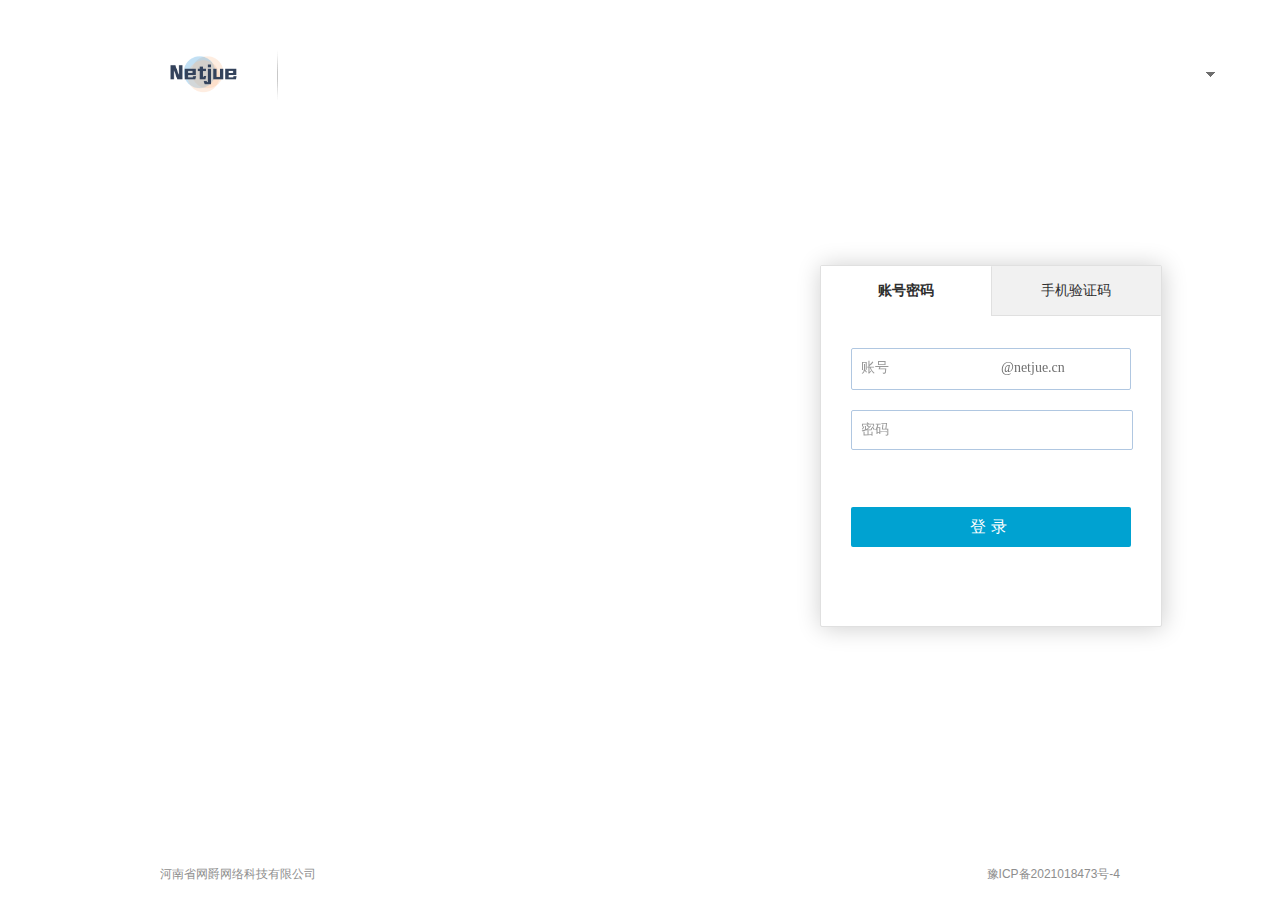
<file: index.html>
<html>
    <head>
        <meta http-equiv="Content-Type" content="text/html;charset=utf-8">
        <meta name="ROBOTS" content="NOINDEX,NOFOLLOW">
        <meta http-equiv="expires" content="0">
        <meta name="keywords" content="网爵邮箱 企业邮箱 河南省网爵网络科技有限公司">
        <meta name="description" content="网爵邮箱 企业邮箱 河南省网爵网络科技有限公司">
        <title>网爵邮箱</title>
    </head>

    

    <script>
    function SetHeight() {
        //if (document.body.clientHeight > 630 ) {
            document.getElementById("setBodyId").height=document.body.clientHeight;
            document.getElementById("loginPage").height=document.body.clientHeight;
        //} else {
        //    document.getElementById("setBodyId").height=document.documentElement.clientHeight;
        //}
    }
    function Center() {
	    var h1=document.documentElement.clientHeight;
	    var w1=document.documentElement.clientWidth;
	    if (w1>1600) {
	        document.getElementById("loginPage").style.marginLeft="-800px";
	        document.getElementById("loginPage").style.left="50%";
	        document.getElementById("loginPage").style.width="1600px";
	    } else {
	        document.getElementById("loginPage").style.marginLeft="0";
	        document.getElementById("loginPage").style.left="0";
	        document.getElementById("loginPage").style.width="100%";
	    }
	    if (h1>=600) {
	        document.getElementById("loginPage").style.position="absolute";
	        document.getElementById("loginPage").style.top="50%";
	        document.getElementById("loginPage").style.marginTop="-310px";
	    } else {
	        document.getElementById("loginPage").style.position="relative";
	        document.getElementById("loginPage").style.top="0";
	        document.getElementById("loginPage").style.marginTop="0px";
	    }
    }
    // IE8兼容startWith方法
    // if (document.location.href.startsWith("http://mail.chinachant.com")) {
    // 	document.location.href = "https://mail.chinachant.com/";
    // }
    var reg = new RegExp("^" + "http://mail.chinachant.com");
    if (reg.test(document.location.href)) {
    	document.location.href = "https://mail.chinachant.com/";
    }
    reg = new RegExp("^" + "http://mail.davco.cn");
    if (reg.test(document.location.href)) {
        document.location.href = "https://mail.davco.cn/";
    }
    reg = new RegExp("^" + "http://mail.parexgroup.cn");
    if (reg.test(document.location.href)) {
        document.location.href = "https://mail.parexgroup.cn/";
    }
    reg = new RegExp("^" + "http://mail.galc.com.cn");
    if (reg.test(document.location.href)) {
        document.location.href = "https://mail.galc.com.cn/";
    }
    reg = new RegExp("^" + "http://mail.sinhmicro.com.cn");
    if (reg.test(document.location.href)) {
        document.location.href = "https://mail.sinhmicro.com.cn/";
    }
    reg = new RegExp("^" + "http://mail.bestpay.com.cn");
    if (reg.test(document.location.href)) {
        document.location.href = "https://mail.bestpay.com.cn/";
    }
    reg = new RegExp("^" + "http://mail.jst-hosp.com.cn");
    if (reg.test(document.location.href)) {
        document.location.href = "https://mail.jst-hosp.com.cn/";
    }
    </script>

    <body style="margin-top:0px;margin-left:0px;margin-right:0px;margin-bottom:0px;overflow-y: hidden;" id="setBodyId" onresize="SetHeight();">
        <iframe frameborder="0" height="100%" width="100%" name="loginPage" id="loginPage" src="toIndiviPage.html"></iframe>
    	<a href="https://netjue.com/" style="display:none;">网爵科技</a>
</body>

</html>
</file>
